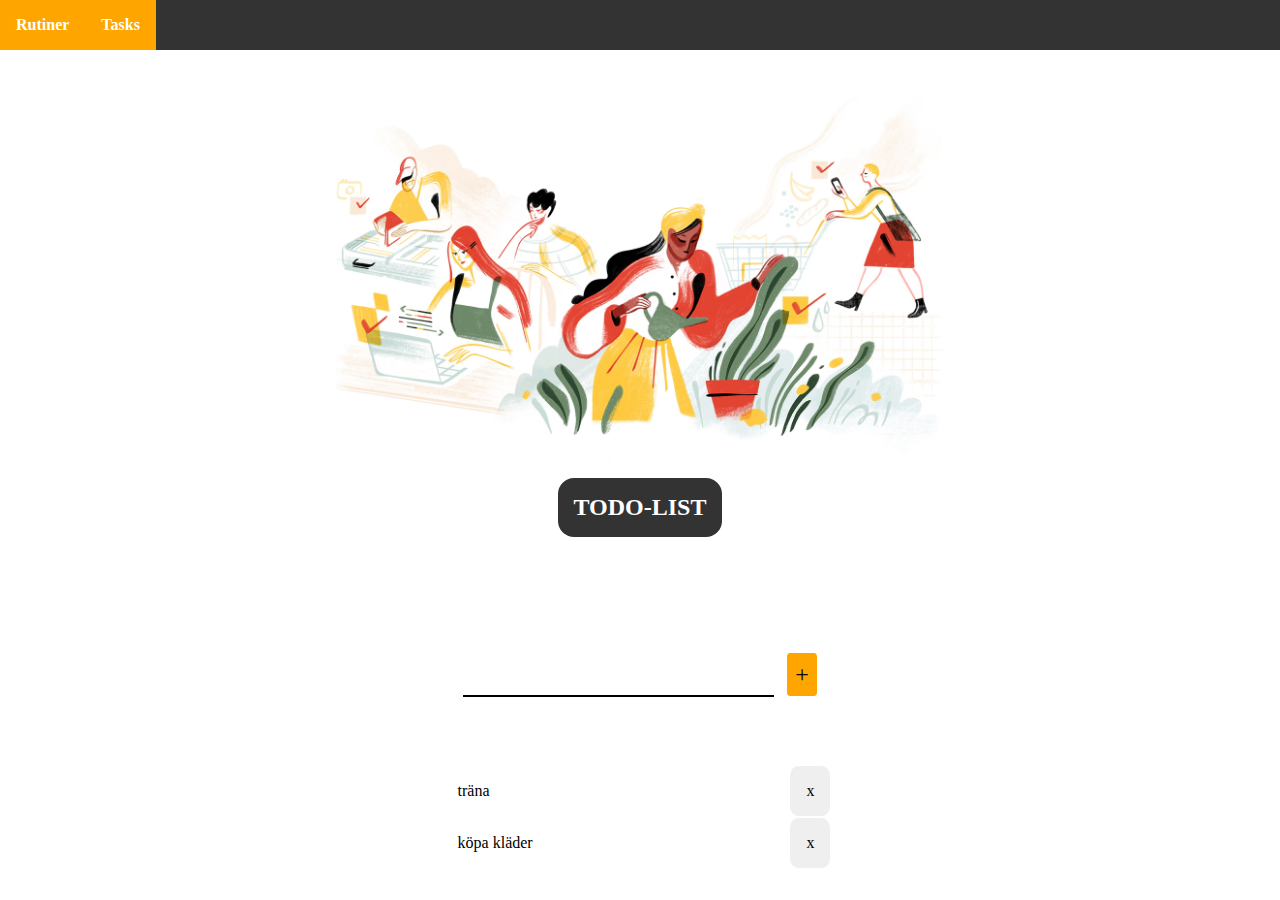
<file: index.html>
<!DOCTYPE html>
<html lang="en">
<head>
    <meta charset="UTF-8">
    <meta name="viewport" content="width=device-width, initial-scale=1.0">
    <link rel="stylesheet" href="./css/main.css">
    <script defer src="./js/main.js"></script>
    <title>Projekt</title>
</head>
<body>
    <nav>
        <ul>
           <li><a href="dagligt.html">Rutiner</a> </li>
           <li><a  class="aktiv" href="index.html">Tasks</a></li> 
        </ul>
    </nav>  
   <header class="box"> 
      <img src="fixed-pic.jpg" alt="Nature" > 
    
    <div class="box rounded dark"> <h2>TODO-LIST</h2> </div>
    </header>

   

    <form class="">
        <input type="text" class="todo-input">
        <button class="todo-button" type="submit">+</button>
    </form>
    <div class="todo-container">
        <ul class="todo-list">
            <div class="todo">
                <li class="todo-item">träna</li>
                <button class="delete-btn">x</button>
            </div>
            <div class="todo">
                <li class="todo-item">köpa kläder</li>
                <button class="delete-btn">x</button>
            </div>
           
        </ul>
    </div>'
    
</body>
</html>
</file>
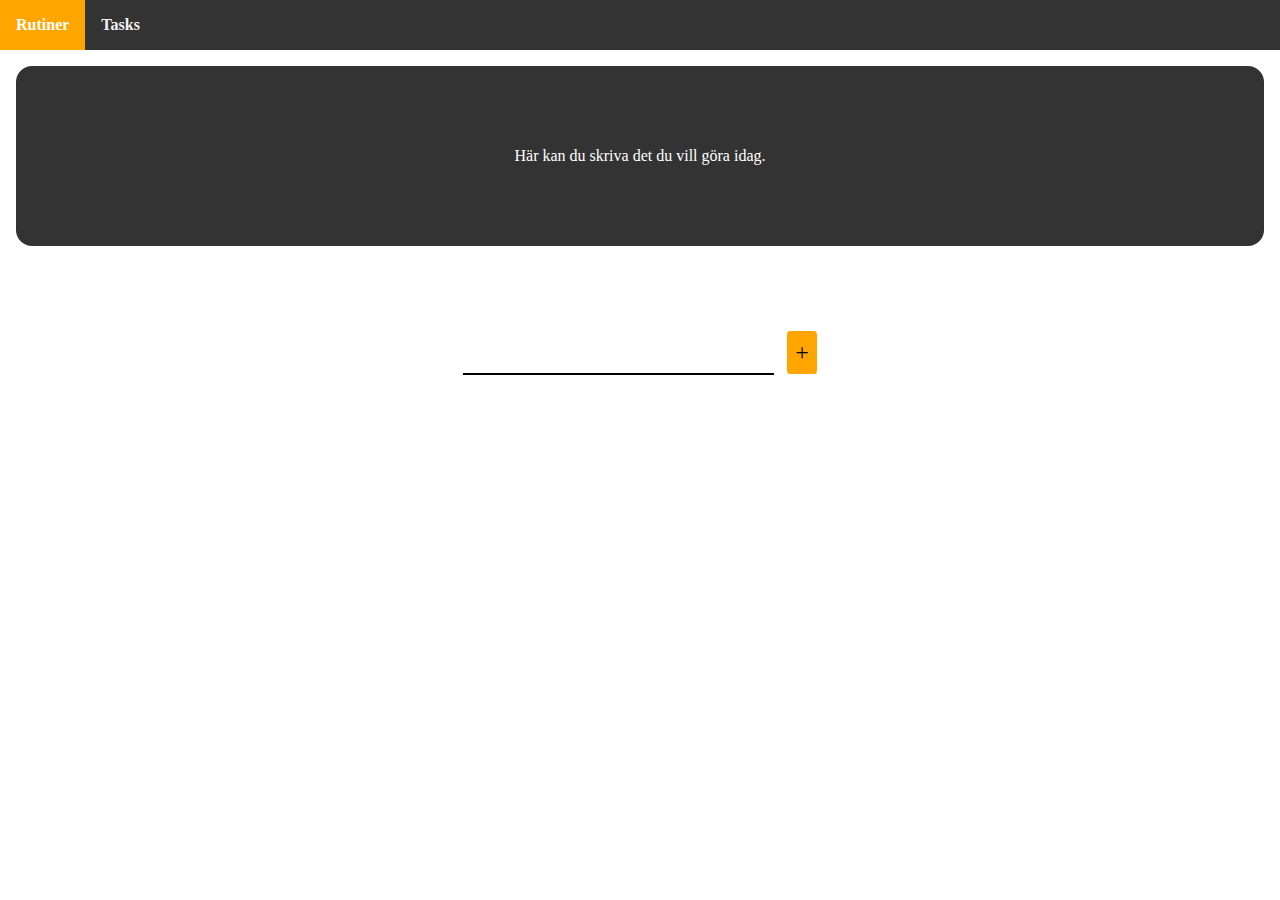
<file: dagligt.html>
<!DOCTYPE html>
<html lang="en">
<head>
    <meta charset="UTF-8">
    <meta name="viewport" content="width=device-width, initial-scale=1.0">
    <link rel="stylesheet" href="./css/main.css">
    <script defer src="./js/main.js"></script>
    <title>Projekt</title>
</head>
<body>
    <nav>
        <ul>
           <li><a class="aktiv" href="dagligt.html">Rutiner</a> </li>
           <li><a  href="index.html">Tasks</a></li>
        </ul>
    </nav>  
    <header class="dark box rounded">Här kan du skriva det du vill göra idag. </header>
    <form class="">
        <input type="text" class="todo-input">
        <button class="todo-button" type="submit">+</button>
    </form>

    <div class="todo-container">
        <ul class="todo-list"></ul>
    </div>

</body>
</html>
</file>
<file: css/main.css>
*{
    margin: 0;
    padding: 0;
    box-sizing: border-box;
    font-family: cursive;
}

body{
    
    color: white;
    min-height: 100vh;
}

header{
    font-size: 1rem;
}

header, form{
min-height: 20vh;
display: flex;
justify-content: center;
align-items: center;
margin-bottom: 0;
}

/*BOX-designe*/
.box{
    display: flex;
    flex-direction: column;
    padding: 1rem;
    margin: 1rem;
}
.rounded {
    border-radius: 1rem;
}
.dark {
    background-color: #333;;
    color: white;
}
 
/*Grid*/
 
.grid{
    display: grid;
    max-width: 100%;
}

form input, form button{
    padding: 0.5rem;
    font-size: 1.5rem;
    border: none;
    background: white;  
     
}

form button{    
    background: orange;
    cursor: pointer;
    transition: all 0.2s ease;
    border-radius: 10%; 
}

.todo-input{
    border-bottom: 2px solid black;
    outline: none;
    margin-right: 1vw;
}

form button:hover{
   background-color: black;
    color: white;
}

.todo-container {
    display: flex;
    justify-content: center;
    align-items: center;
}
.todo-list {
    min-width: 30%;
    list-style: none;
}

.todo {
    margin: 0.1rem;
    background: white;
    color: black;
    font-size: 1,5rem;
    display: flex;
    justify-content: space-between;
    align-items: center;
}

.delete-btn{
    border: none;
    padding: 1rem;
    cursor: pointer;
    font-size: 1rem;
    border-radius: 20%;
}
.delete-btn:hover{
   background-color: red;
   font-weight: bolder;   
}

.todo-item {
    padding: 0rem 0.5rem;
}

form{
    display: flex;
    justify-content: center;
    align-items: center;

}

/*nav*/
nav{
    overflow: hidden;
  background-color: #333;
}
li a{
  float: left;
  color: #f2f2f2;
  text-align: center;
  padding: 1rem 1rem;
  text-decoration: none;
  font-size: 1rem;
  font-weight: bolder;
}
li :hover{
  background-color: orange;
  color: white;
}
li a.aktiv{
    background-color: orange;
    color: white;
}
ul{
    list-style-type: none;
}

/*img*/
img{
    max-width: 50%;
    margin: 0;
    max-height: 30%;
}
</file>
